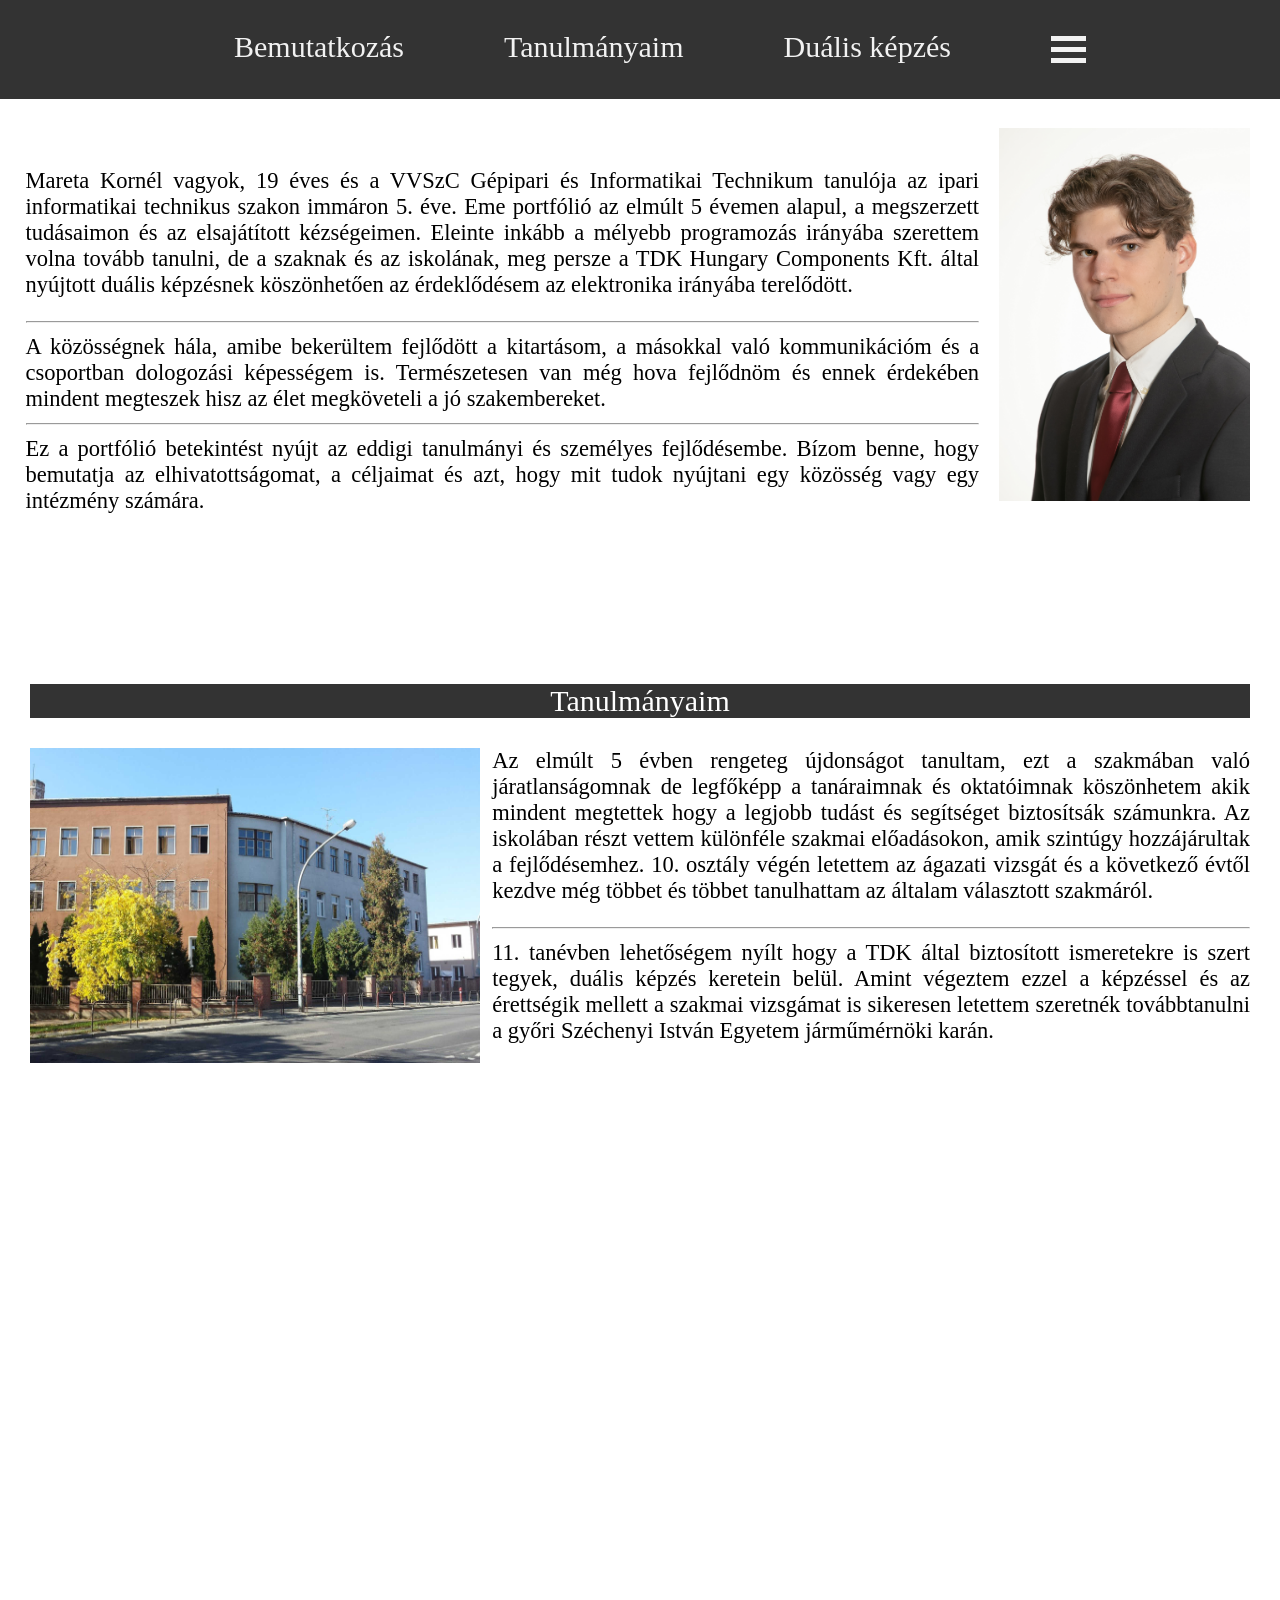
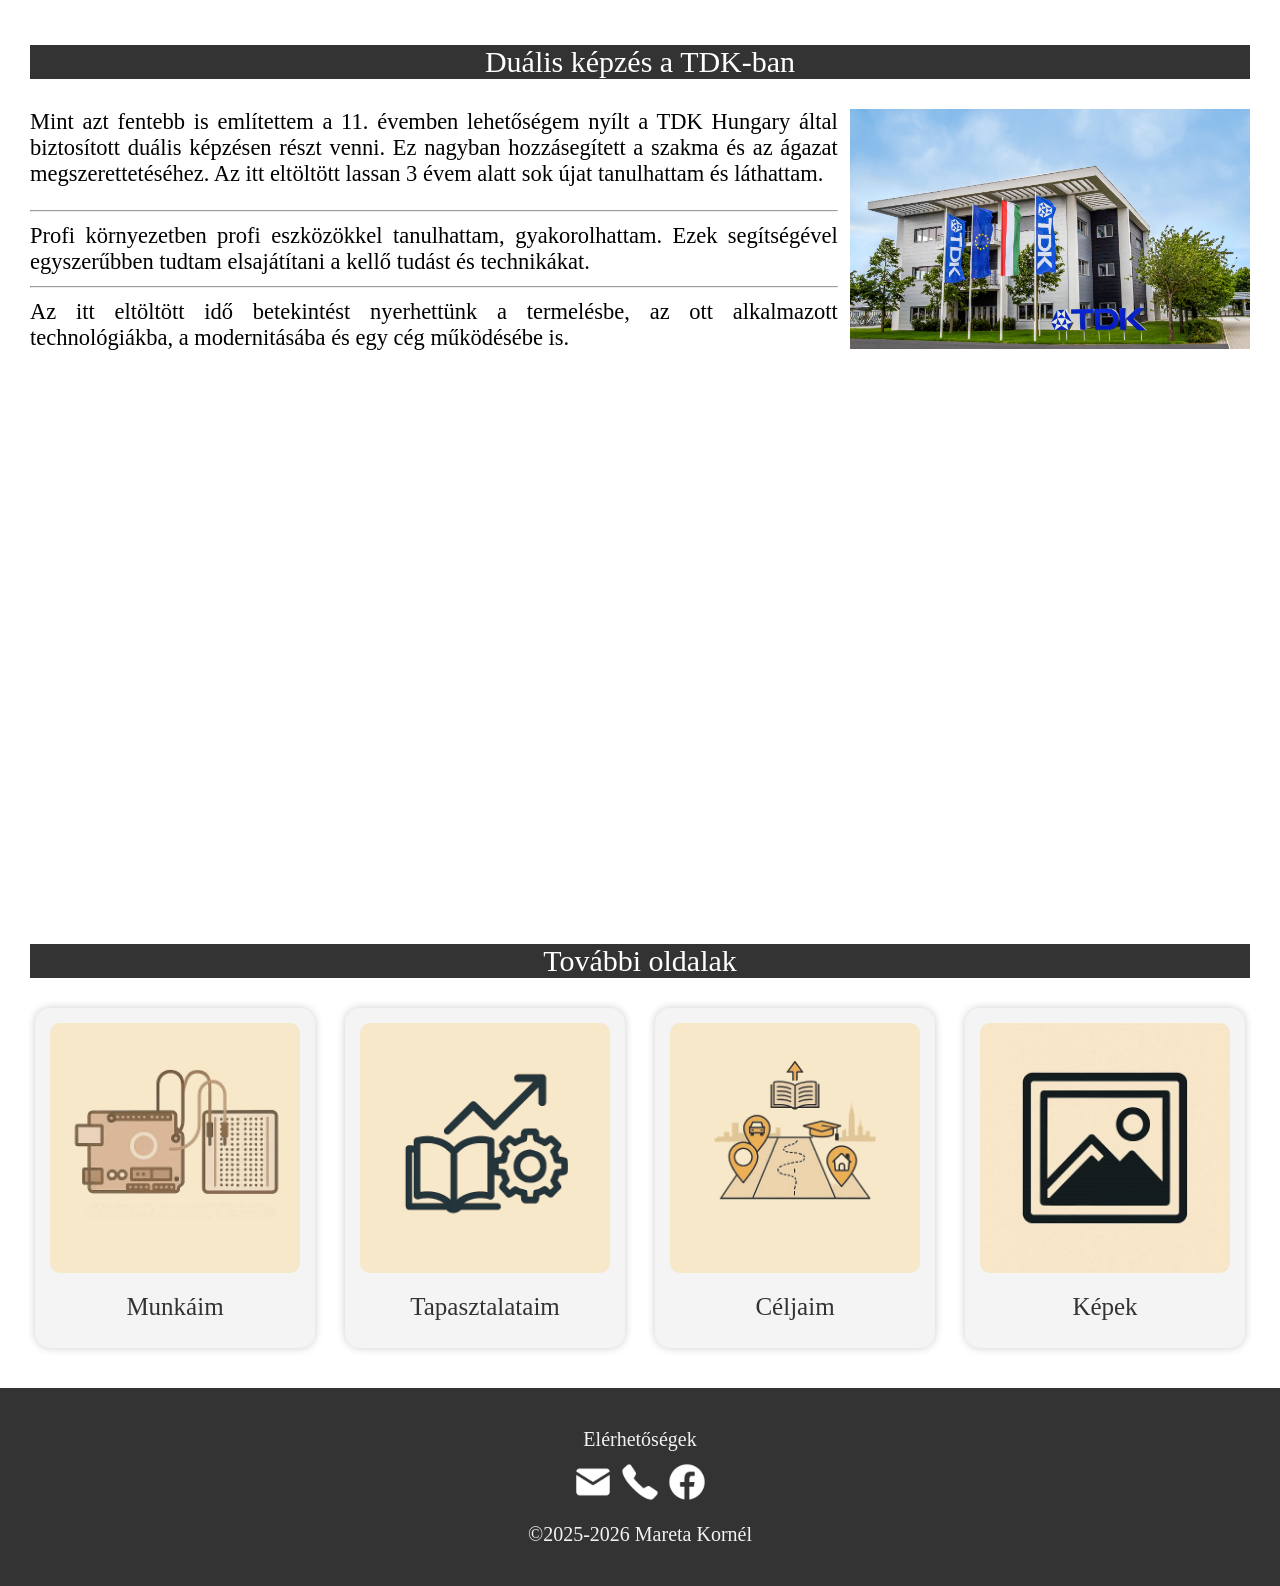
<file: index.html>
<html class="scroll">
	<head>
		<link rel='stylesheet' href='style.css' type="text/css">
		<meta charset="UTF-8">
		<meta name="viewport" content="width=device-width, initial-scale=1.0">
		<title>Portfolio</title>
	</head>
	<body>
		<div class="menu">
			<ul class="menul">
				<li class="menuil">
					<a href="#rolam">
						<span>Bemutatkozás</span>
					</a>
				</li>
			
				<li class="menuil">
					<a href="#tanulmanyaim">
						<span>Tanulmányaim</span>
					</a>
				</li>
			
				<li class="menuil">
					<a href="#dualiskepzes">
						<span>Duális képzés</span>
					</a>
				</li>
				
				<li class="menuil dropdown">
					<a href="#munkaim">
						<span>
							<div class="lines"></div>
							<div class="lines"></div>
							<div class="lines"></div>
						</span>
					</a>
					
					<ul class="dropdown-content">
						<li><a href="munkaim.html">Munkáim</a></li>
						<li><a href="tapasztalat.html">Tapasztalataim</a></li>
						<li><a href="jovo.html">Céljaim</a></li>
						<li><a href="kepek.html">Képek</a></li>
					</ul>
				</li>
			</ul>
		</div>
		
		<div id="rolam" class="en">
			<img src="en.jpg" class="pic" style="width:20%; height:auto">	
			<p style="margin-top:40px">
				Mareta Kornél vagyok, 19 éves és a VVSzC Gépipari és Informatikai Technikum tanulója az ipari informatikai technikus szakon immáron 5. éve. Eme portfólió az elmúlt 5 évemen alapul, a megszerzett tudásaimon és az elsajátított kézségeimen. Eleinte inkább a mélyebb programozás irányába szerettem volna tovább tanulni, de a szaknak és az iskolának, meg persze a TDK Hungary Components Kft. által nyújtott duális képzésnek köszönhetően az érdeklődésem az elektronika irányába terelődött.<hr>			
				
				A közösségnek hála, amibe bekerültem fejlődött a kitartásom, a másokkal való kommunikációm és a csoportban dologozási képességem is. Természetesen van még hova fejlődnöm és ennek érdekében mindent megteszek hisz az élet megköveteli a jó szakembereket.<hr>

				Ez a portfólió betekintést nyújt az eddigi tanulmányi és személyes fejlődésembe. Bízom benne, hogy bemutatja az elhivatottságomat, a céljaimat és azt, hogy mit tudok nyújtani egy közösség vagy egy intézmény számára.
			</p>
		</div>
		
		<div id="tanulmanyaim" class="p">
			<p class="elvalaszt"><br></p>
			<p class="divider menul tanhead">Tanulmányaim</p>
			<img src="gt.jpg" class="gt" style="width:450; height:315">
			<p>
				Az elmúlt 5 évben rengeteg újdonságot tanultam, ezt a szakmában való járatlanságomnak de legfőképp a tanáraimnak és oktatóimnak köszönhetem akik mindent megtettek hogy a legjobb tudást és segítséget biztosítsák számunkra. Az iskolában részt vettem különféle szakmai előadásokon, amik szintúgy hozzájárultak a fejlődésemhez. 10. osztály végén letettem az ágazati vizsgát és a következő évtől kezdve még többet és többet tanulhattam az általam választott szakmáról.<hr>
				
				11. tanévben lehetőségem nyílt hogy a TDK által biztosított ismeretekre is szert tegyek, duális képzés keretein belül. Amint végeztem ezzel a képzéssel és az érettségik mellett a szakmai vizsgámat is sikeresen letettem szeretnék továbbtanulni a győri Széchenyi István Egyetem járműmérnöki karán.
			</p>
			<iframe class="map"
				src="https://www.google.com/maps/embed?pb=!1m18!1m12!1m3!1d1354.5690329457445!2d16.608511122896378!3d47.233445186689934!2m3!1f0!2f0!3f0!3m2!1i1024!2i768!4f13.1!3m3!1m2!1s0x476eb9a59f6e2373%3A0xd27344ef7675aca4!2sVas%20V%C3%A1rmegyei%20Szakk%C3%A9pz%C3%A9si%20Centrum%20G%C3%A9pipari%20%C3%A9s%20Informatikai%20Technikum!5e0!3m2!1shu!2shu!4v1760005591131!5m2!1shu!2shu" 
				width="600"
				height="450"
				style="border:0;"
				allowfullscreen=""
				loading="lazy"
				referrerpolicy="no-referrer-when-downgrade">
			</iframe>
		</div>
		
		<div id="dualiskepzes" class="p">
			<p class="elvalaszt"><br></p>
			<p class="divider menul tanhead">Duális képzés a TDK-ban</p>
			<img src="tdk.jpg" class="tdk" style="width:400; height:240">
			<p>
				Mint azt fentebb is említettem a 11. évemben lehetőségem nyílt a TDK Hungary által biztosított duális képzésen részt venni. Ez nagyban hozzásegített a szakma és az ágazat megszerettetéséhez. Az itt eltöltött lassan 3 évem alatt sok újat tanulhattam és láthattam.<hr>
				
				Profi környezetben profi eszközökkel tanulhattam, gyakorolhattam. Ezek segítségével egyszerűbben tudtam elsajátítani a kellő tudást és technikákat.<hr>
				
				Az itt eltöltött idő betekintést nyerhettünk a termelésbe, az ott alkalmazott technológiákba, a modernitásába és egy cég működésébe is.
			</p>
			<iframe class="maptdk"
				src="https://www.google.com/maps/embed?pb=!1m18!1m12!1m3!1d2549.770922119219!2d16.65225096913101!3d47.226116601754946!2m3!1f0!2f0!3f0!3m2!1i1024!2i768!4f13.1!3m3!1m2!1s0x476eb9b271694ac5%3A0xa34f8f28728fff70!2sTDK%20Hungary%20Components%20Kft.!5e0!3m2!1shu!2shu!4v1760166361389!5m2!1shu!2shu"
				width="600"
				height="450"
				style="border:0;"
				allowfullscreen=""
				loading="lazy"
				referrerpolicy="no-referrer-when-downgrade">
			</iframe>
		</div>
		
		<div id="munkaim" class="p">
			<p class="elvalaszt"><br></p>
			<p class="divider menul tanhead">További oldalak</p>			
			<div class="munkaim">
				<a href="munkaim.html">
					<div class="polaroid">
						<img src="munkaim.png" class="polaroid-kep">
						<p class="polaroid-szoveg">Munkáim</p>
					</div>
				</a>

				<a href="tapasztalat.html">
					<div class="polaroid">
						<img src="tapasztalat.png" class="polaroid-kep">
						<p class="polaroid-szoveg">Tapasztalataim</p>
					</div>
				</a>

				<a href="jovo.html">
					<div class="polaroid">
						<img src="jovo.png" class="polaroid-kep">
						<p class="polaroid-szoveg">Céljaim</p>
					</div>
				</a>
				
				<a href="kepek.html">
					<div class="polaroid" >
						<img src="kepek.jpg" class="polaroid-kep" >
						<p class="polaroid-szoveg">Képek</p>
					</div>
				</a>
			</div>
		</div>
		
		<footer>
			<p style="font-size:20;">
				Elérhetőségek<br>
				
				<a href="mailto:mkornel2006@gmail.com"><img style="margin:1px; width:40px; height:auto; padding:10 0 15 0;" src="email.png">
				<a href="tel:+36205922753"><img style="margin:1px; width:40px; height:auto; padding:10 0 15 0;" src="telefon.png">
				<a href="https://www.facebook.com/kornel.mareta?locale=hu_HU"><img style="margin:1px; width:40px; height:auto; padding:10 0 15 0;" src="facebook.png"><br>
				
				<a href="eredetisegi.pdf" style="color:inherit; text-decoration:none;">©2025-2026 Mareta Kornél</a>
			
			</p>
		</footer>
	</body>
</html>
</file>
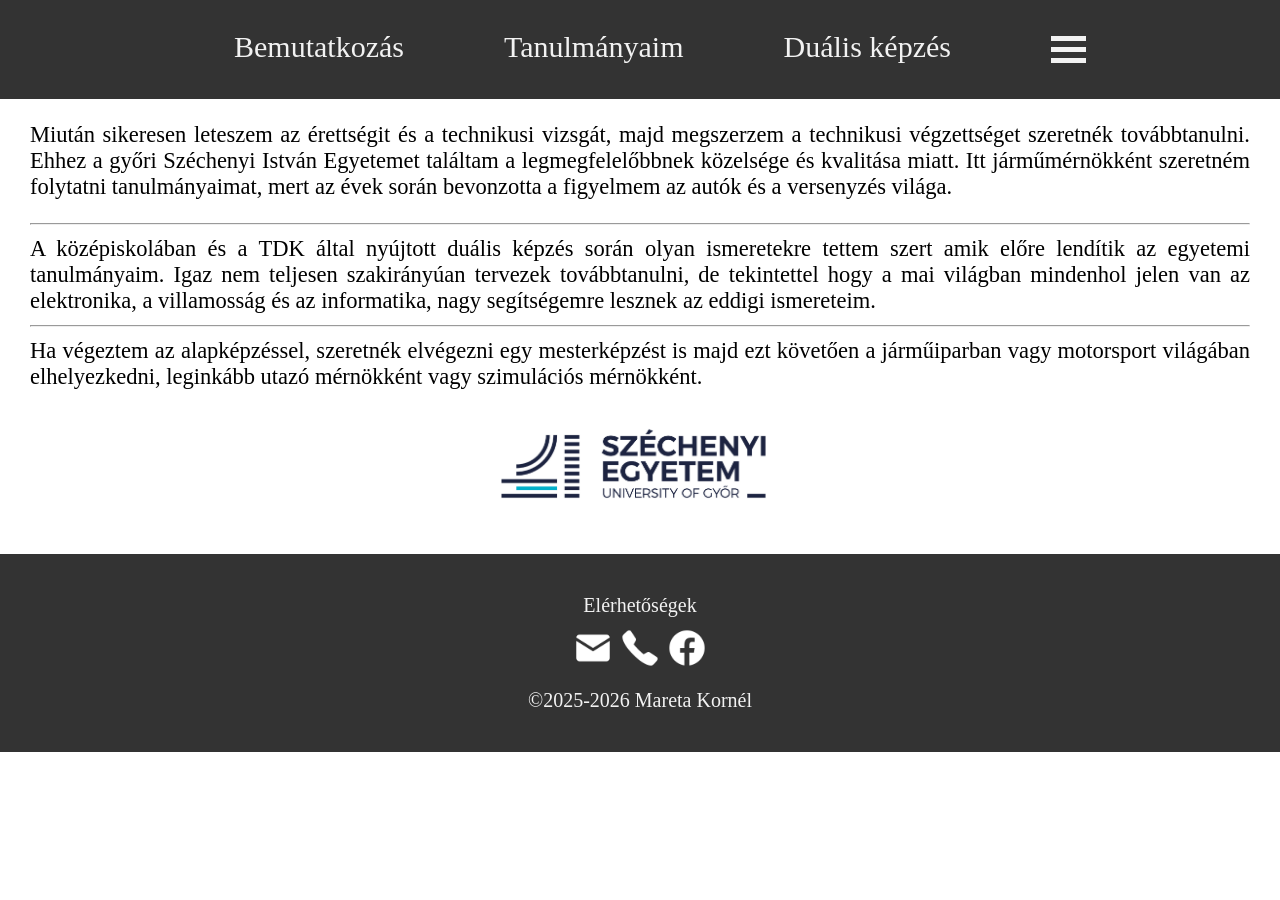
<file: jovo.html>
<html class="scroll">
	<head>
		<link rel='stylesheet' href='style.css' type="text/css">
		<meta charset="UTF-8">
		<meta name="viewport" content="width=device-width, initial-scale=1.0">
		<title>Portfolio</title>
	</head>
	<body>
		<div class="menu">
			<ul class="menul">
				<li class="menuil">
					<a href="index.html#rolam">
						<span>Bemutatkozás</span>
					</a>
				</li>
			
				<li class="menuil">
					<a href="index.html#tanulmanyaim">
						<span>Tanulmányaim</span>
					</a>
				</li>
			
				<li class="menuil">
					<a href="index.html#dualiskepzes">
						<span>Duális képzés</span>
					</a>
				</li>
				
				<li class="menuil dropdown">
					<a href="#munkaim">
						<span>
							<div class="lines"></div>
							<div class="lines"></div>
							<div class="lines"></div>
						</span>
					</a>
					
					<ul class="dropdown-content">
						<li><a href="munkaim.html">Munkáim</a></li>
						<li><a href="tapasztalat.html">Tapasztalataim</a></li>
						<li><a href="jovo.html">Céljaim</a></li>
						<li><a href="kepek.html">Képek</a></li>
					</ul>
				</li>
			</ul>
		</div>
		
		<div class="p">
			<p style="margin-top:10%;">
				Miután sikeresen leteszem az érettségit és a technikusi vizsgát, majd megszerzem a technikusi végzettséget szeretnék továbbtanulni. Ehhez a győri Széchenyi István Egyetemet találtam a legmegfelelőbbnek közelsége és kvalitása miatt. Itt járműmérnökként szeretném folytatni tanulmányaimat, mert az évek során bevonzotta a figyelmem az autók és a versenyzés világa.<hr>
				
				A középiskolában és a TDK által nyújtott duális képzés során olyan ismeretekre tettem szert amik előre lendítik az egyetemi tanulmányaim. Igaz nem teljesen szakirányúan tervezek továbbtanulni, de tekintettel hogy a mai világban mindenhol jelen van az elektronika, a villamosság és az informatika, nagy segítségemre lesznek az eddigi ismereteim.<hr>
				
				Ha végeztem az alapképzéssel, szeretnék elvégezni egy mesterképzést is majd ezt követően a járműiparban vagy motorsport világában elhelyezkedni, leginkább utazó mérnökként vagy szimulációs mérnökként.
			</p>
			<a href="https://uni.sze.hu/">
				<img src="sze.jpg" style="width:25%; height:auto; display:block; margin-left:37%;">
			<a>
		</div>	
		
		<footer>
			<p style="font-size:20;">
				Elérhetőségek<br>
				
				<a href="mailto:mkornel2006@gmail.com"><img style="margin:1px; width:40px; height:auto; padding:10 0 15 0;" src="email.png">
				<a href="tel:+36205922753"><img style="margin:1px; width:40px; height:auto; padding:10 0 15 0;" src="telefon.png">
				<a href="https://www.facebook.com/kornel.mareta?locale=hu_HU"><img style="margin:1px; width:40px; height:auto; padding:10 0 15 0;" src="facebook.png"><br>
				
				<a href="eredetisegi.pdf" style="color:inherit; text-decoration:none;">©2025-2026 Mareta Kornél</a>
			
			</p>
		</footer>
	</body>
</html>
</file>
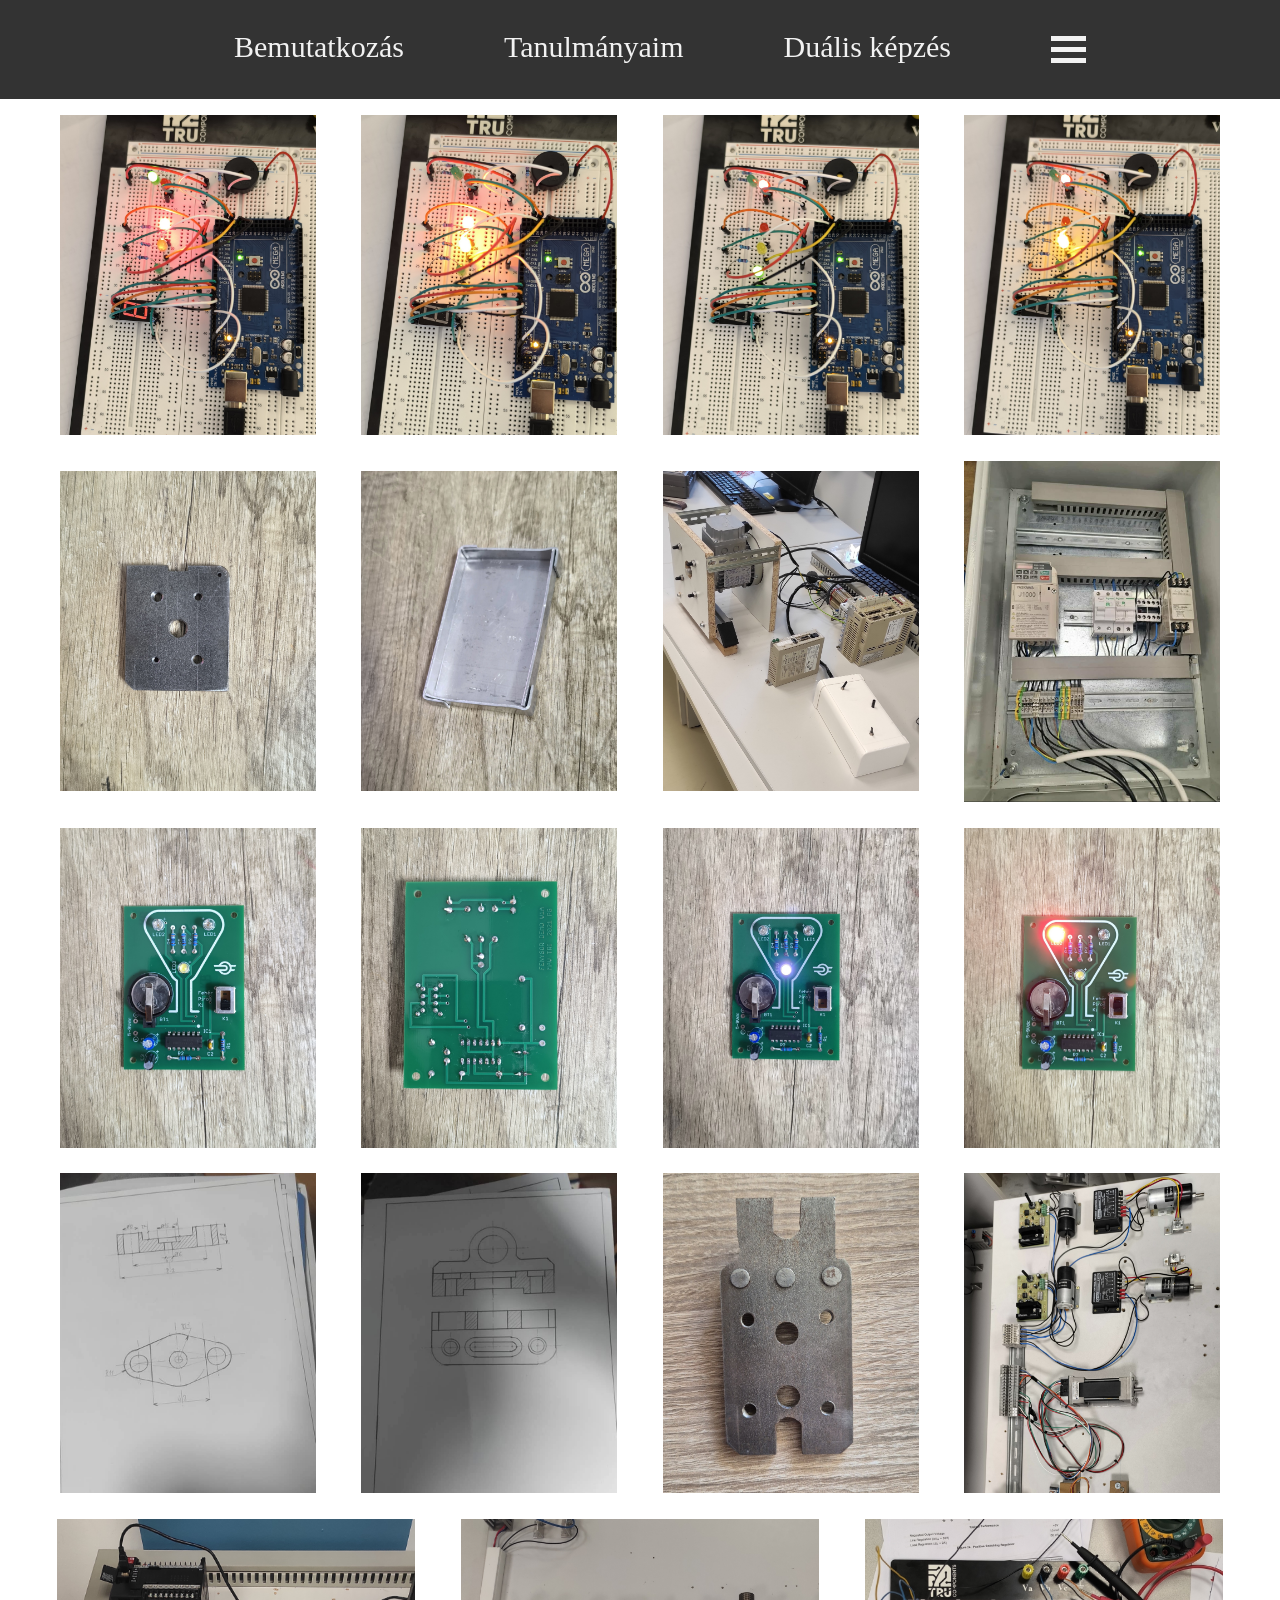
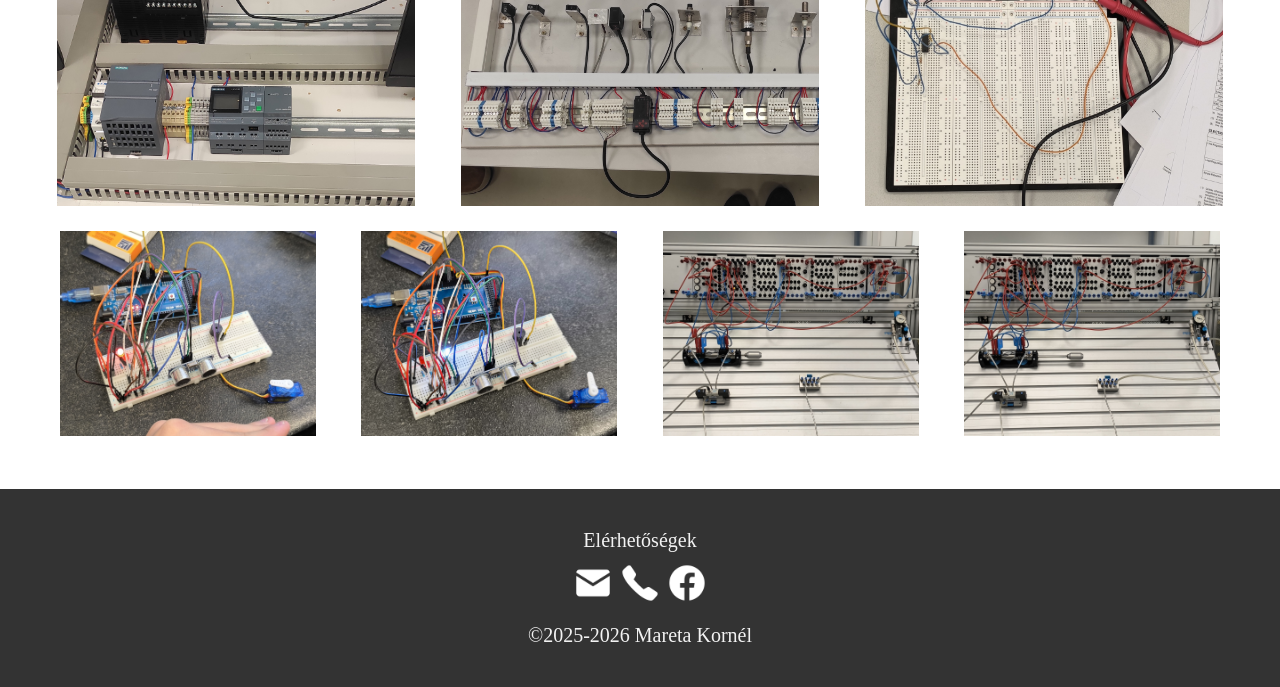
<file: kepek.html>
<html class="scroll">
	<head>
		<link rel='stylesheet' href='style.css' type="text/css">
		<meta charset="UTF-8">
		<meta name="viewport" content="width=device-width, initial-scale=1.0">
		<title>Portfolio</title>
	</head>
	<body>
		<div class="menu">
			<ul class="menul">
				<li class="menuil">
					<a href="index.html#rolam">
						<span>Bemutatkozás</span>
					</a>
				</li>
			
				<li class="menuil">
					<a href="index.html#tanulmanyaim">
						<span>Tanulmányaim</span>
					</a>
				</li>
			
				<li class="menuil">
					<a href="index.html#dualiskepzes">
						<span>Duális képzés</span>
					</a>
				</li>
				
				<li class="menuil dropdown">
					<a href="#munkaim">
						<span>
							<div class="lines"></div>
							<div class="lines"></div>
							<div class="lines"></div>
						</span>
					</a>
					
					<ul class="dropdown-content">
						<li><a href="munkaim.html">Munkáim</a></li>
						<li><a href="tapasztalat.html">Tapasztalataim</a></li>
						<li><a href="jovo.html">Céljaim</a></li>
						<li><a href="kepek.html">Képek</a></li>
					</ul>
				</li>
			</ul>
		</div>
		<div style="display:flex; align-items:center; justify-content:center; gap:20px; margin-top:8%;">
		<img src="arduino_p.jpg" class="kepek" title="Jelzőlámpa szimuláció - autósoknak piros, gyalogosoknak zöld állapot">
		<img src="arduino_ps.jpg" class="kepek" title="Jelzőlámpa szimuláció - autósoknak piros-sárga, gyalogosoknak villogó zöld állapot">
		<img src="arduino_z.jpg" class="kepek" title="Jelzőlámpa szimuláció - autósoknak zöld, gyalogosoknak piros állapot">
		<img src="arduino_s.jpg" class="kepek" title="Jelzőlámpa szimuláció - autósoknak sárga, gyalogosoknak piros állapot">
		</div>
		<div style="display:flex; align-items:center; justify-content:center; gap:20px;">
		<img src="reszeles.jpg" class="kepek" title="9-10. osztályban készített fém munkadarab">
		<img src="hajlitas.jpg" class="kepek" title="Nyári gyakorlat során hajlított alumínium lemez tál">
		<img src="motor1.jpg" class="kepek" title="Nyári gyakorlat során összeszerelt munkatábla">
		<img src="frekivalto.jpg" class="kepek" title="Bemutató és gyakorló céllal készített szerelődoboz">
		</div>
		<div style="display:flex; align-items:center; justify-content:center; gap:20px;">
		<img src="forrasztas.jpg" class="kepek" title="Vasúti fénysorompó szimuláció - kikapcsolt állapot">
		<img src="forrasztas_back.jpg" class="kepek" title="Vasúti fénysorompó szimuláció - hátoldal">
		<img src="forrasztas_f.jpg" class="kepek" title="Vasúti fénysorompó szimuláció - fehér jelzés">
		<img src="forrasztas_p.jpg" class="kepek" title="Vasúti fénysorompó szimuláció - piros jelzés">
		</div>
		<div style="display:flex; align-items:center; justify-content:center; gap:20px;">
		<img src="mrajz1.jpg" class="kepek" title="Műszaki rajz, 10. évfoylyamból">
		<img src="mrajz2.jpg" class="kepek" title="Műszaki rajz, 10. évfoylyamból">
		<img src="munkadarab.jpg" class="kepek" title="10. osztály éves fémipari projektje">
		<img src="motorvez.jpg" class="kepek" title="Különböző szervó motorok vezérlésének bekötése">
		</div>
		<div style="display:flex; align-items:center; justify-content:center; gap:20px;">
		<img src="plc1.jpg" class="vizsz-kepek" title="PLC felszerelése és beközése szerelőtáblán">
		<img src="erzekelo1.jpg" class="vizsz-kepek" title="Különböző érzékelők felszerelése és bekötése szerelőtáblán">
		<img src="kenyertabla1.jpg" class="vizsz-kepek" title="IC bekötése és tesztelése breadboard-on">
		</div>
		<div style="display:flex; align-items:center; justify-content:center; gap:20px;">
		<img src="vas_pir.jpg" class="kepek" title="Vasúti fénysorompó szimulálás arduino-val - kapcsolható hangjelzés, váltakozó piros-fehér fények és mozgó szervó(sorompó)">
		<img src="vas_feh.jpg" class="kepek" title="Vasúti fénysorompó szimulálás arduino-val - kapcsolható hangjelzés, váltakozó piros-fehér fények és mozgó szervó(sorompó)">
		<img src="pneu1.jpg" class="kepek" title="Elektropneumatikai kapcsolás - adott alkalommal megy ki a munkahenger, amit számláló számol majd leáll">
		<img src="pneu2.jpg" class="kepek" title="Elektropneumatikai kapcsolás - adott alkalommal megy ki a munkahenger, amit számláló számol majd leáll">
		</div>
		
		<footer>
			<p style="font-size:20;">
				Elérhetőségek<br>
				
				<a href="mailto:mkornel2006@gmail.com"><img style="margin:1px; width:40px; height:auto; padding:10 0 15 0;" src="email.png">
				<a href="tel:+36205922753"><img style="margin:1px; width:40px; height:auto; padding:10 0 15 0;" src="telefon.png">
				<a href="https://www.facebook.com/kornel.mareta?locale=hu_HU"><img style="margin:1px; width:40px; height:auto; padding:10 0 15 0;" src="facebook.png"><br>
				
				<a href="eredetisegi.pdf" style="color:inherit; text-decoration:none;">©2025-2026 Mareta Kornél</a>
			
			</p>
		</footer>
	</body>
</html>
</file>
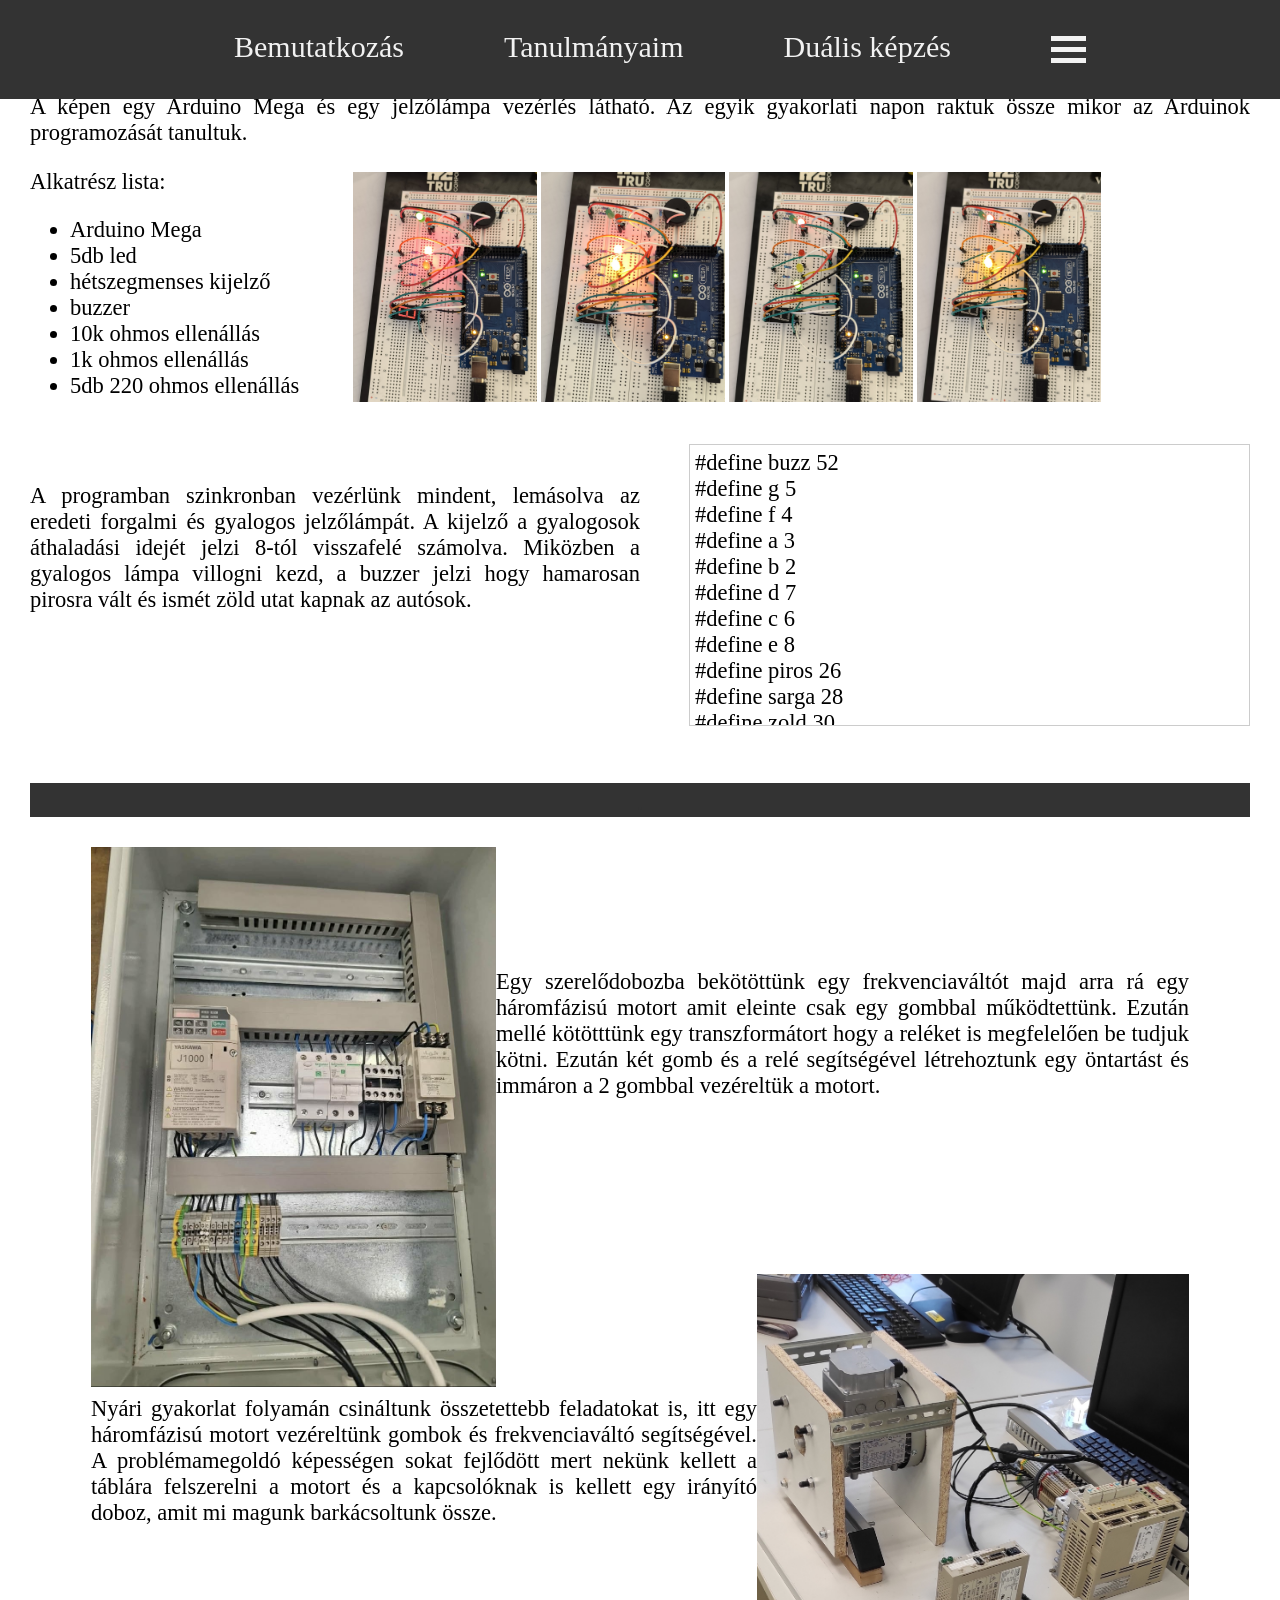
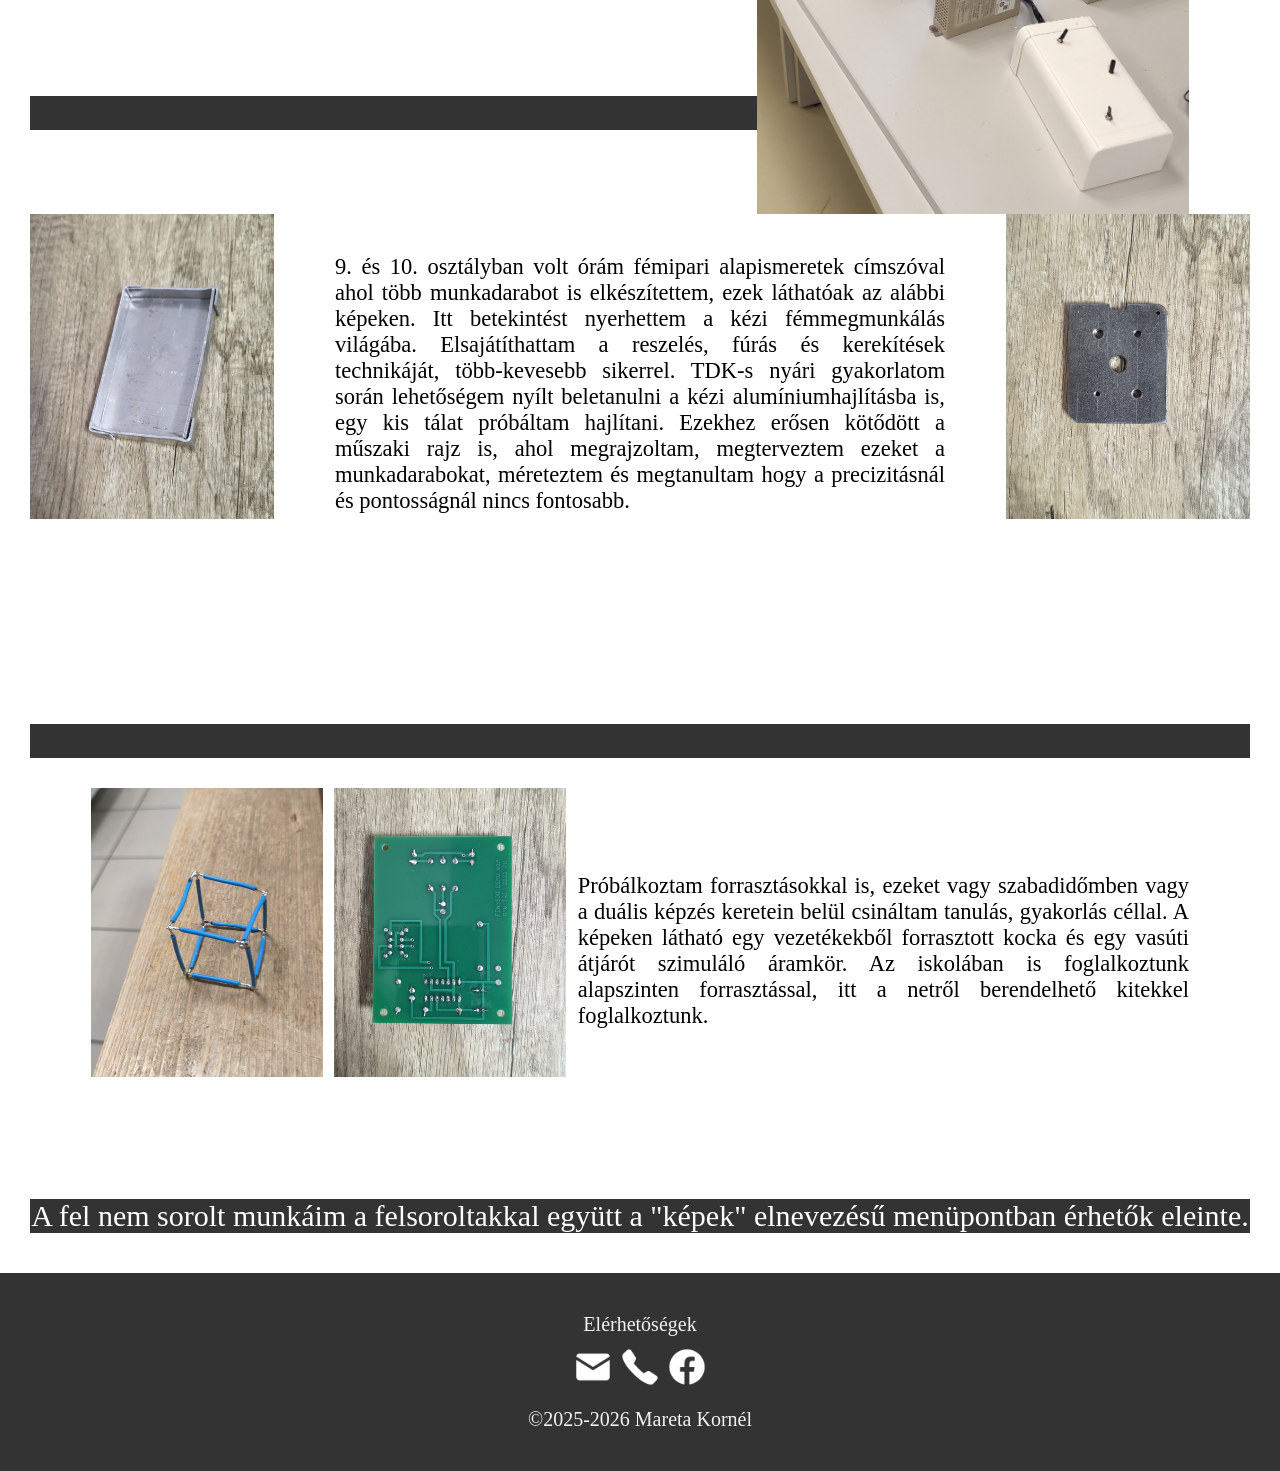
<file: munkaim.html>
<html class="scroll">
	<head>
		<link rel='stylesheet' href='style.css' type="text/css">
		<meta charset="UTF-8">
		<meta name="viewport" content="width=device-width, initial-scale=1.0">
		<title>Portfolio</title>
	</head>
	<body>
		<div class="menu">
			<ul class="menul">
				<li class="menuil">
					<a href="index.html#rolam">
						<span>Bemutatkozás</span>
					</a>
				</li>
			
				<li class="menuil">
					<a href="index.html#tanulmanyaim">
						<span>Tanulmányaim</span>
					</a>
				</li>
			
				<li class="menuil">
					<a href="index.html#dualiskepzes">
						<span>Duális képzés</span>
					</a>
				</li>
				
				<li class="menuil dropdown">
					<a href="#munkaim">
						<span>
							<div class="lines"></div>
							<div class="lines"></div>
							<div class="lines"></div>
						</span>
					</a>
					
					<ul class="dropdown-content">
						<li><a href="munkaim.html">Munkáim</a></li>
						<li><a href="tapasztalat.html">Tapasztalataim</a></li>
						<li><a href="jovo.html">Céljaim</a></li>
						<li><a href="kepek.html">Képek</a></li>
					</ul>
				</li>
			</ul>
		</div>
		<div class="p">
			<p class="divider menul tanhead">Ezen az oldalon az elmúlt évek alatt készült munkáim és projektjeim kerülnek bemutatásra.</p>
			
			<p>A képen egy Arduino Mega és egy jelzőlámpa vezérlés látható. Az egyik gyakorlati napon raktuk össze mikor az Arduinok programozását tanultuk.</p>
			
			<table style="float:right; margin-right:12%;">
				<tr>
					<th><img src="arduino_p.jpg" class="arduino"></th>
					<th><img src="arduino_ps.jpg" class="arduino"></th>
					<th><img src="arduino_z.jpg" class="arduino"></th>
					<th><img src="arduino_s.jpg" class="arduino"></th>
				</tr>
			</table>
			
			<p>Alkatrész lista:</p>
			
			<ul>
				<li>Arduino Mega</li>
				<li>5db led</li>
				<li>hétszegmenses kijelző</li>
				<li>buzzer</li>
				<li>10k ohmos ellenállás</li>
				<li>1k ohmos ellenállás</li>
				<li>5db 220 ohmos ellenállás</li>
			</ul>
			<div>
				<p style="height:30%; width:45%; border:1px solid #ccc; overflow:auto; padding:5px; float:right;">
			
#define buzz 52<br>
#define g 5<br>
#define f 4<br>
#define a 3<br>
#define b 2<br>
#define d 7<br>
#define c 6<br>
#define e 8<br>
#define piros 26<br>
#define sarga 28<br>
#define zold 30<br>
#define gyp 25<br>
#define gyz 27<br><br>
void setup() {<br><br>
pinMode(piros,OUTPUT);<br>
pinMode(sarga,OUTPUT);<br>
pinMode(zold,OUTPUT);<br>
pinMode(gyp,OUTPUT);<br>
pinMode(gyz,OUTPUT);<br>
pinMode(buzz, OUTPUT);<br>
<br>
}<br><br>
void loop() {<br><br>
//Zöld a lámpa<br>
digitalWrite(zold,HIGH);<br>
digitalWrite(gyp,HIGH);<br>
<br>
delay(8000);<br>
//Sárga a lámpa<br>
digitalWrite(zold,LOW);<br>
digitalWrite(sarga,HIGH);<br>
<br>
delay(2000);<br>
//Piros a lámpa, zöld a gyalogos lámpa, 8 a számláló<br>
digitalWrite(sarga,LOW);<br>
digitalWrite(piros,HIGH);<br>
digitalWrite(gyp,LOW);<br>
digitalWrite(gyz,HIGH);<br>
digitalWrite(a,HIGH);<br>
digitalWrite(b,HIGH);<br>
digitalWrite(c,HIGH);<br>
digitalWrite(d,HIGH);<br>
digitalWrite(e,HIGH);<br>
digitalWrite(f,HIGH);<br>
digitalWrite(g,HIGH);<br>
<br>
delay(1000);<br>
//7 a számláló<br>
digitalWrite(d,LOW);<br>
digitalWrite(e,LOW);<br>
digitalWrite(f,LOW);<br>
digitalWrite(g,LOW);<br>
digitalWrite(a,HIGH);<br>
digitalWrite(b,HIGH);<br>
digitalWrite(c,HIGH);<br>
<br>
delay(1000);<br>
//6 a számláló<br>
digitalWrite(b,LOW);<br>
digitalWrite(a,HIGH);<br>
digitalWrite(f,HIGH);<br>
digitalWrite(g,HIGH);<br>
digitalWrite(e,HIGH);<br>
digitalWrite(d,HIGH);<br>
digitalWrite(c,HIGH);<br>
<br>
delay(1000);<br>
//5 a számláló<br>
digitalWrite(e,LOW);<br>
digitalWrite(a,HIGH);<br>
digitalWrite(f,HIGH);<br>
digitalWrite(g,HIGH);<br>
digitalWrite(c,HIGH);<br>
digitalWrite(d,HIGH);<br>
<br>
delay(1000);<br>
//4 a számláló<br>
digitalWrite(a,LOW);<br>
digitalWrite(d,LOW);<br>
digitalWrite(b,HIGH);<br>
digitalWrite(f,HIGH);<br>
digitalWrite(g,HIGH);<br>
digitalWrite(c,HIGH);<br>
<br>
delay(1000);<br>
//3 a számláló<br>
digitalWrite(f,LOW);<br>
digitalWrite(a,HIGH);<br>
digitalWrite(b,HIGH);<br>
digitalWrite(g,HIGH);<br>
digitalWrite(c,HIGH);<br>
digitalWrite(d,HIGH);<br>
<br>
delay(1000);<br>
//2 a számláló és villog a gyalogos lámpa zölden és sípol<br>
digitalWrite(c,LOW);<br>
digitalWrite(b,HIGH);<br>
digitalWrite(g,HIGH);<br>
digitalWrite(e,HIGH);<br>
digitalWrite(d,HIGH);<br>
digitalWrite(gyz,HIGH);<br>
tone(buzz,1000);<br>
<br>
delay(500);<br>
//síp off<br>
noTone(buzz);<br>
digitalWrite(gyz,LOW);<br>
<br>
delay(500);<br>
//1 a számláló és villog a gyalogos lámpa zölden és sípol<br>
digitalWrite(gyz,HIGH);<br>
tone(buzz,1000);<br>
digitalWrite(g,LOW);<br>
digitalWrite(e,LOW);<br>
digitalWrite(d,LOW);<br>
digitalWrite(a,LOW);<br>
digitalWrite(b,HIGH);<br>
digitalWrite(c,HIGH);<br>
<br>
delay(500);<br>
//síp off<br>
noTone(buzz);<br>
digitalWrite(gyz,LOW);<br>
<br>
delay(500);<br>
//piros és sárga a lámpa<br>
digitalWrite(b,LOW);<br>
digitalWrite(c,LOW);<br>
digitalWrite(gyz,LOW);<br>
digitalWrite(sarga,HIGH);<br>
<br>
delay(1000);<br>
//zöld a lámpa és piros a gyalogos lámpa<br>
digitalWrite(piros,LOW);<br>
digitalWrite(sarga,LOW);<br>
digitalWrite(gyp,LOW);<br>
  
}<br>

				
				</p>
				<p style="margin-right:50%;padding-top:5%;">A programban szinkronban vezérlünk mindent, lemásolva az eredeti forgalmi és gyalogos jelzőlámpát. A kijelző a gyalogosok áthaladási idejét jelzi 8-tól visszafelé számolva. Miközben a gyalogos lámpa villogni kezd, a buzzer jelzi hogy hamarosan pirosra vált és ismét zöld utat kapnak az autósok.</p>
			
				
			</div>
			
		</div>
		
		<div class="p">
			<p class="elvalaszt"></p>
			<p class="divider szoveg menul tanhead">.</p>
			
			<div>
				<img src="frekivalto.jpg" class="freki">
				<p style="text-align:justify; padding-top:10%; padding-left:32%; padding-right:5%;">Egy szerelődobozba bekötöttünk egy frekvenciaváltót majd arra rá egy háromfázisú motort amit eleinte csak egy gombbal működtettünk. Ezután mellé kötötttünk egy transzformátort hogy a reléket is megfelelően be tudjuk kötni. Ezután két gomb és a relé segítségével létrehoztunk egy öntartást és immáron a 2 gombbal vezéreltük a motort.</p>
			</div><br><br><br><br><br>
			<div>
				<img src="motor1.jpg" class="motor">
				<p style="text-align:justify; padding-top:10%; padding-left:5%; padding-right:32%;">Nyári gyakorlat folyamán csináltunk összetettebb feladatokat is, itt egy háromfázisú motort vezéreltünk gombok és frekvenciaváltó segítségével. A problémamegoldó képességen sokat fejlődött mert nekünk kellett a táblára felszerelni a motort és a kapcsolóknak is kellett egy irányító doboz, amit mi magunk barkácsoltunk össze.</p>
			</div>
		</div>
		
<div class="p">
    <p class="elvalaszt"></p>
    <p class="divider szoveg menul tanhead">.</p>
    
    <div class="hajlitas-szekcio">
        <img src="hajlitas.jpg" class="reszel balra">
        <img src="reszeles.jpg" class="reszel jobbra">
        
        <p class="hajl_text">
            9. és 10. osztályban volt órám fémipari alapismeretek címszóval ahol több munkadarabot is elkészítettem, ezek láthatóak az alábbi képeken. Itt betekintést nyerhettem a kézi fémmegmunkálás világába. Elsajátíthattam a reszelés, fúrás és kerekítések technikáját, több-kevesebb sikerrel. TDK-s nyári gyakorlatom során lehetőségem nyílt beletanulni a kézi alumíniumhajlításba is, egy kis tálat próbáltam hajlítani. Ezekhez erősen kötődött a műszaki rajz is, ahol megrajzoltam, megterveztem ezeket a munkadarabokat, méreteztem és megtanultam hogy a precizitásnál és pontosságnál nincs fontosabb.
        </p>
    </div>
</div>
					
		<div class="p">
			<p class="elvalaszt"></p>
			<p class="divider szoveg menul tanhead">.</p>
			
			<p style="margin-left:5%;">
				<img src="kocka.jpg" class="forraszt">
				<img src="forrasztas_back.jpg" class="forraszt">
			</p>
			<p class="forr_text">Próbálkoztam forrasztásokkal is, ezeket vagy szabadidőmben vagy a duális képzés keretein belül csináltam tanulás, gyakorlás céllal. A képeken látható egy vezetékekből forrasztott kocka és egy vasúti átjárót szimuláló áramkör. Az iskolában is foglalkoztunk alapszinten forrasztással, itt a netről berendelhető kitekkel foglalkoztunk.</p>
		</div>
		
		<div class="p">
			<p class="elvalaszt"></p>
			<p class="divider menul tanhead">A fel nem sorolt munkáim a felsoroltakkal együtt a "képek" elnevezésű menüpontban érhetők eleinte.</p>
		</div>
		
		<footer>
			<p style="font-size:20;">
				Elérhetőségek<br>
				
				<a href="mailto:mkornel2006@gmail.com"><img style="margin:1px; width:40px; height:auto; padding:10 0 15 0;" src="email.png">
				<a href="tel:+36205922753"><img style="margin:1px; width:40px; height:auto; padding:10 0 15 0;" src="telefon.png">
				<a href="https://www.facebook.com/kornel.mareta?locale=hu_HU"><img style="margin:1px; width:40px; height:auto; padding:10 0 15 0;" src="facebook.png"><br>
				
				<a href="eredetisegi.pdf" style="color:inherit; text-decoration:none;">©2025-2026 Mareta Kornél</a>
			
			</p>
		</footer>
	</body>
</html>
</file>
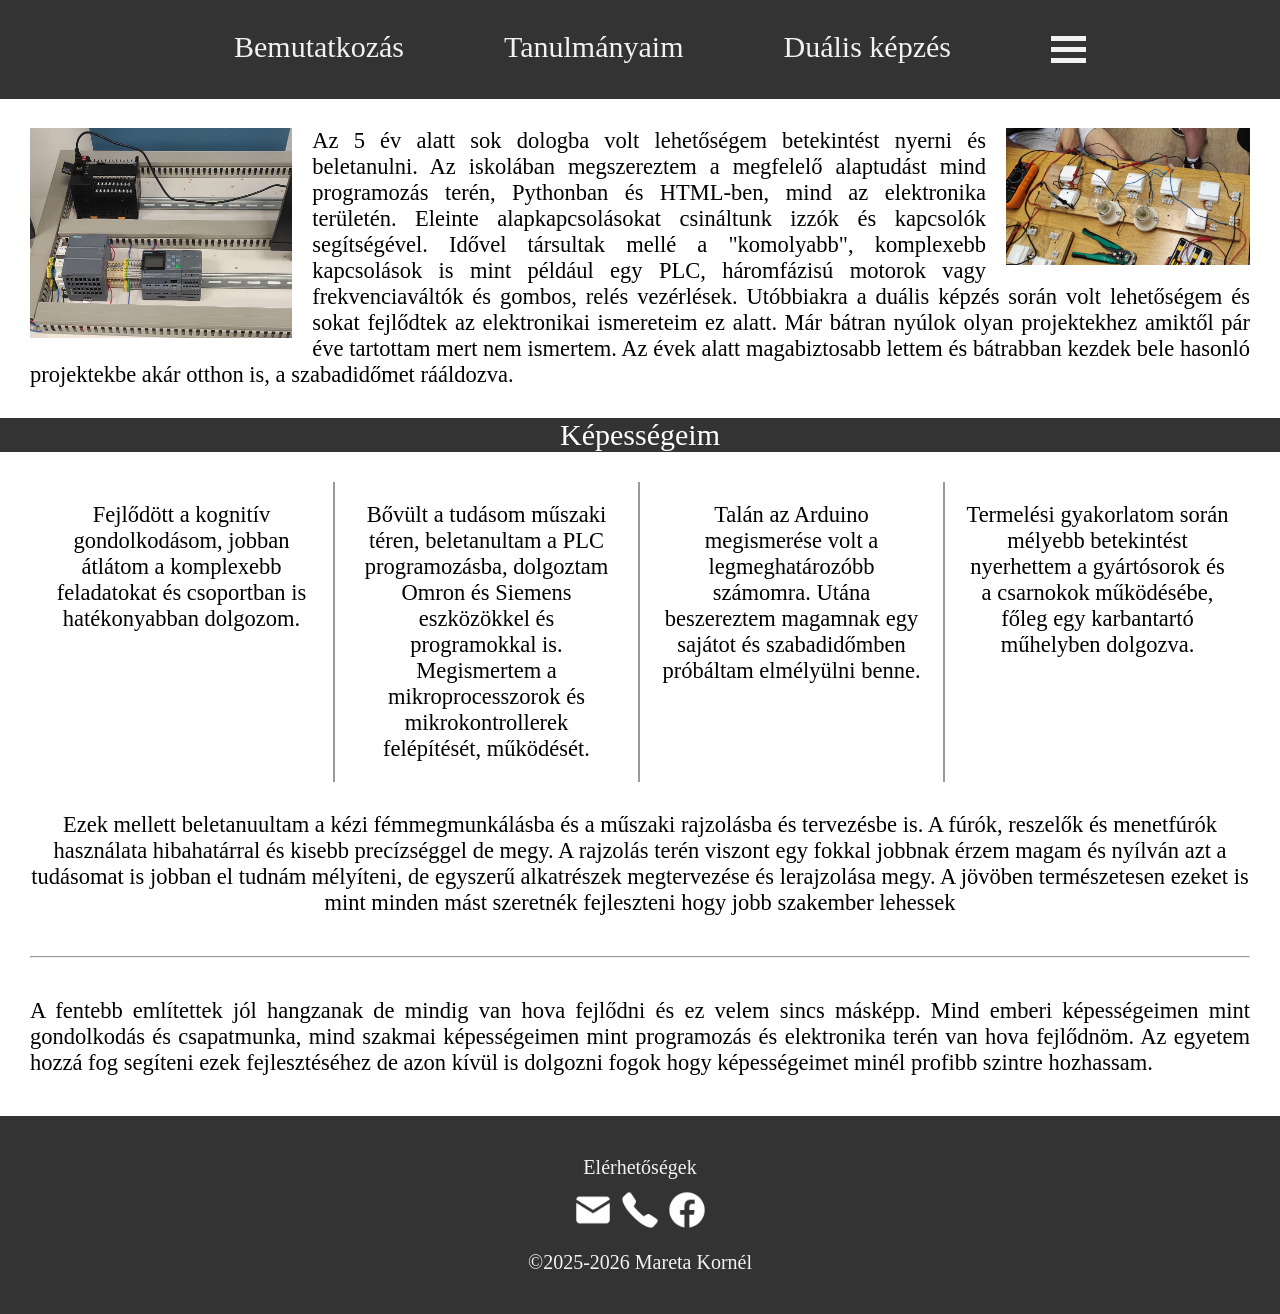
<file: tapasztalat.html>
<html class="scroll">
	<head>
		<link rel='stylesheet' href='style.css' type="text/css">
		<meta charset="UTF-8">
		<meta name="viewport" content="width=device-width, initial-scale=0.5">
		<title>Portfolio</title>
	</head>
	<body>
		<div class="menu">
			<ul class="menul">
				<li class="menuil">
					<a href="index.html#rolam">
						<span>Bemutatkozás</span>
					</a>
				</li>
			
				<li class="menuil">
					<a href="index.html#tanulmanyaim">
						<span>Tanulmányaim</span>
					</a>
				</li>
			
				<li class="menuil">
					<a href="index.html#dualiskepzes">
						<span>Duális képzés</span>
					</a>
				</li>
				
				<li class="menuil dropdown">
					<a href="#munkaim">
						<span>
							<div class="lines"></div>
							<div class="lines"></div>
							<div class="lines"></div>
						</span>
					</a>
					
					<ul class="dropdown-content">
						<li><a href="munkaim.html">Munkáim</a></li>
						<li><a href="tapasztalat.html">Tapasztalataim</a></li>
						<li><a href="jovo.html">Céljaim</a></li>
						<li><a href="kepek.html">Képek</a></li>
					</ul>
				</li>
			</ul>
		</div>
		
		<div class="p" style="margin-top:10%;">
			<img src="plc1.jpg" style="width:21.5%; height:auto; display:block; float:left; padding-right:20px;">
			<img src="lampa.jpg" style="width:20%; height:auto; display:block; float:right; padding-left:20px;">
			<p>
				Az 5 év alatt sok dologba volt lehetőségem betekintést nyerni és beletanulni. Az iskolában megszereztem a megfelelő alaptudást mind programozás terén, Pythonban és HTML-ben, mind az elektronika területén. 
				Eleinte alapkapcsolásokat csináltunk izzók és kapcsolók segítségével. Idővel társultak mellé a "komolyabb", komplexebb kapcsolások is mint például egy PLC, háromfázisú motorok vagy frekvenciaváltók és gombos, relés vezérlések. Utóbbiakra a duális képzés során volt lehetőségem és sokat fejlődtek az elektronikai ismereteim ez alatt. Már bátran nyúlok olyan projektekhez amiktől pár éve tartottam mert nem ismertem. Az évek alatt magabiztosabb lettem és bátrabban kezdek bele hasonló projektekbe akár otthon is, a szabadidőmet rááldozva.
			</p>
			
		</div>
		
		<p class="divider menul tanhead" style="margin-top:30px;">Képességeim</p>
		<div class="kepessegek p">
			<div class="oszlop">
				Fejlődött a kognitív gondolkodásom, jobban átlátom a komplexebb feladatokat és csoportban is hatékonyabban dolgozom.
			</div>

			<div class="oszlop">
				Bővült a tudásom műszaki téren, beletanultam a PLC programozásba, dolgoztam Omron és Siemens eszközökkel és programokkal is. Megismertem a mikroprocesszorok és mikrokontrollerek felépítését, működését.
			</div>

			<div class="oszlop">
				Talán az Arduino megismerése volt a legmeghatározóbb számomra. Utána beszereztem magamnak egy sajátot és szabadidőmben próbáltam elmélyülni benne.
			</div>

			<div class="oszlop">
				Termelési gyakorlatom során mélyebb betekintést nyerhettem a gyártósorok és a csarnokok működésébe, főleg egy karbantartó műhelyben dolgozva.
			</div>
		</div>
		
		<div class="p" style="text-align:center;">
			Ezek mellett beletanuultam a kézi fémmegmunkálásba és a műszaki rajzolásba és tervezésbe is. A fúrók, reszelők és menetfúrók használata hibahatárral és kisebb precízséggel de megy. A rajzolás terén viszont egy fokkal jobbnak érzem magam és nyílván azt a tudásomat is jobban el tudnám mélyíteni, de egyszerű alkatrészek megtervezése és lerajzolása megy. A jövöben természetesen ezeket is mint minden mást szeretnék fejleszteni hogy jobb szakember lehessek<hr style="margin-top:40px;">
		</div>
		
		<p class="p" style="margin-top:40px;">
			A fentebb említettek jól hangzanak de mindig van hova fejlődni és ez velem sincs másképp. Mind emberi képességeimen mint gondolkodás és csapatmunka, mind szakmai képességeimen mint programozás és elektronika terén van hova fejlődnöm. Az egyetem hozzá fog segíteni ezek fejlesztéséhez de azon kívül is dolgozni fogok hogy képességeimet minél profibb szintre hozhassam.
		</p>
				
		<footer>
			<p style="font-size:20;">
				Elérhetőségek<br>
				
				<a href="mailto:mkornel2006@gmail.com"><img style="margin:1px; width:40px; height:auto; padding:10 0 15 0;" src="email.png">
				<a href="tel:+36205922753"><img style="margin:1px; width:40px; height:auto; padding:10 0 15 0;" src="telefon.png">
				<a href="https://www.facebook.com/kornel.mareta?locale=hu_HU"><img style="margin:1px; width:40px; height:auto; padding:10 0 15 0;" src="facebook.png"><br>
				
				<a href="eredetisegi.pdf" style="color:inherit; text-decoration:none;">©2025-2026 Mareta Kornél</a>
			
			</p>
		</footer>
	</body>
</html>
</file>
<file: style.css>
.scroll{
	scroll-behavior:smooth;
}

body {
    margin: 0;
}

footer {
    text-align: center;
    padding: 20px;
    margin-top: 40px;
    background: #333;
	color:#f2f2f2;
}

/* ------------------------------- */

.menu{
	background-color:#333;
	position:fixed;
	top:0;
	width:100%;
	z-index:1000;
}

.menu a{
	display:flex;
    justify-content:center;
    align-items:center;
    color:#f2f2f2;
    text-decoration:none;
}

.menu a.active{
	background-color:#04aa6d;
	color:white;
}

.menul{
	display:flex;
	justify-content:center;
	list-style:none;
	text-align:center;
	font-size:30px;
}

.menuil{
	padding:0 50px;
}

.lines{
	width:35px;
	height:5px;
	background-color:#f2f2f2;
	margin:6px 0;
}

/* ------------------------------- */

.pic{
	display:block;
	margin-left: auto;
	margin-right: auto;
	float:right;
	padding-right:30px;
	padding-left:20px;
	max-width: 100%;
	height: auto;
}

.en{
	padding-top:10%;
	margin:0;
	margin-left:2%;
	font-size:22.5;
	text-align:justify;
}
.p{
	margin-top:30px;
	margin-right:30px;
	margin-left:30px;
	font-size:22.5;
	text-align:justify;
}

/* ------------------------------- */

.divider{
	background-color:#333;
	overflow:hidden;
}

.tanhead{
	color:#fff
}

.elvalaszt{
	background-color:#fff;
	overflow:hidden;
	height:20px;
	margin-top:120px;
	margin-bottom:30px;
}

.szoveg{
	color:#333
}

/* ------------------------------- */

.map{
	display: block;
    margin: 5% auto;
    border: 0;
    width:370px;
    height:370px;
	border-radius:70%;
}


.maptdk{
	display: block;
    margin:20px auto;
    border:0;
    width:300px;
    height:400px;
	border-radius:5%;
}

/* ------------------------------- */

.gt{
	display:block;
	margin-left: auto;
	margin-right: auto;
	float:left;
	padding-right:1%;
	max-width: 100%;
	height: auto;
}

.tdk{
	display:block;
	margin-left:auto;
	margin-right:auto;
	float:right;
	padding-left:1%;
	max-width: 100%;
	height: auto;
}


/* ------------------------------- */

.munkaim {
    display: flex;
    flex-wrap: wrap;
    justify-content: center;
    gap: 30px;
    margin-top: 20px;
}

.polaroid {
    background-color: #f4f4f4;
    border-radius: 15px;
    padding: 15px;
    box-shadow: 0 0px 8px rgba(0,0,0,0.2);
    width: 250px;
	height:310px;
    text-align: center;
	
}

.polaroid-kep {
    width: 100%;
    height: auto;
    border-radius: 10px;
}

.polaroid-szoveg {
    font-size: 25px;
    margin-top: 20px;
    color: #333;
	
}

a{
	text-decoration:none;
}

/* ------------------------------- */

.dropdown {
	position: relative;
}

.dropdown-content {
	display: none;
	position: absolute;
	top: 100%;
	left: 50%;
	transform: translateX(-50%);
	background-color: #333;
	min-width: 180px;
	list-style: none;
	padding: 0;
	margin: 0;
	z-index: 1001;
}

.dropdown-content li a {
	display: block;
	padding: 12px 20px;
	color: #f2f2f2;
	font-size: 22px;
	text-decoration: none;
}

.dropdown-content li a:hover {
	background-color: #ddd;
	color: black;
}

/* Megjelenés hoverre */

.dropdown:hover .dropdown-content {
	display: block;
}

/*Munkáim oldal*/

.arduino{
	width:184px;
	height:auto;
}

.freki{
	height:60%;
	width:auto;
	display:block;
	float:left;
	margin-left:5%;
}

.motor{
	height:60%;
	width:auto;
	display:block;
	float:right;
	margin-right:5%;
}



.forraszt{
	width:20%;
	height:auto;
	display:block;
	float:left;
	margin-right:1%;
	padding-bottom:5%;
}

.forr_text{
	text-align:justify; 
	padding-top:7%; 
	padding-left:32%;
	padding-right:5%;
}

/* Alap elrendezés (Asztali gép) */
.hajlitas-szekcio {
    display: block; /* Kikapcsoljuk a flexboxot, hogy működjön a float */
    width: 100%;
    overflow: hidden;
}

.reszel.balra {
    float: left;
    width: 20%;
    margin-right: 20px;
}

.reszel.jobbra {
    float: right;
    width: 20%;
    margin-left: 20px;
}

.hajl_text {
    width: auto; /* Így kitölti a két kép közötti helyet */
    text-align: justify;
    margin: 40 25%; /* Biztosítunk helyet a két oldalsó képnek */
}

/*Képek oldal*/

.kepek{
	width:20%;
	height:auto;
	display:block;
	float:left;
	padding:1%;
}

.vizsz-kepek{
	width:28%;
	height:auto;
	display:block;
	float:left;
	padding:1%;
}

/*Tapasztalat oldal*/

.plc1{
	width:21.5%;
	height:auto;
	display:block;
	float:left;
	padding-right:20px;
}

.lampa{
	width:20%;
	height:auto;
	display:block;
	float:right;
	padding-left:20px;
}

.kepessegek{
    display: grid;
    grid-template-columns: repeat(4, 1fr);
    margin: 20px 10%;
	margin-top:30px;
	margin-right:30px;
	margin-left:30px;
	font-size:22.5;
	text-align:center;
}

.oszlop{
    padding: 20px;
    border-right: 2px solid #999;
}

.oszlop:last-child{
    border-right: none;
}


/* ========================================== */
/* MOBIL ÉS TABLET NÉZET (Reszponzív javítás) */
/* ========================================== */

@media screen and (max-width: 768px) {
    
	
/* 1. Menü és Tartalom eltolása */
/* Mivel a menü fixed, lejjebb kell tolni a tartalmat, hogy ne takarja ki */	
	.en, .p {
        padding-top: 100px !important; 
        margin-left: 10px !important;
        margin-right: 15px !important;
        font-size: 18px !important; /* Jobban olvasható betűméret mobilon */
    }
	
    .menul {
        flex-wrap: wrap; /* Ha nem fér ki, törjön több sorba */
        padding: 5px 0;
        font-size: 18px !important;
    }

    .menuil {
        padding: 5px 10px !important;
    }

	.elvalaszt{
		background-color:#fff;
		overflow:hidden;
		height:20px;
		margin-top:0px;
		margin-bottom:0px;
	}
	
	
	
/* 2. Képek és Szöveg elrendezése */
/* Mobilon tiltsuk le a float-ot (lebegtetést), hogy ne legyen vékony a szövegsáv */
	.pic, .freki, .motor, .reszel{
        float: none !important;
        display: block !important;
        width: 50% !important;
        height: auto !important;
        margin: 15px auto !important;
        padding: 0 !important;
    }
	
	.gt, .tdk, .arduino, .hajl_text{
        float: none !important;
        display: block !important;
        width: 100% !important; /* Kitölti a képernyőt */
        height: auto !important;
        margin: 15px auto !important;
        padding: 0 !important;
    }
	
	.forr_text {
        padding: 0 !important;
    }
		


/* 3. Speciális elemek (Arduino kód és leírás) */
/* A kódbox ne legyen 45% széles és ne lebegjen jobbra */
    p[style*="float:right"], 
    div[style*="float:right"],
    table[style*="float:right"] {
        float: none !important;
        width: 100% !important;
        margin: 10px 0 !important;
    }

    p[style*="margin-right:50%"],
    p[style*="padding-left:32%"],
    p[style*="padding-right:32%"] {
        margin: 0 !important;
        padding: 10px 0 !important;
    }

/* 4. Képességek (4 oszlopból legyen 1 vagy 2) */
    .kepessegek {
        grid-template-columns: 1fr !important; /* Egymás alá kerülnek */
        margin: 10px !important;
    }

    .oszlop {
        border-right: none !important;
        border-bottom: 1px solid #999;
        padding: 15px 0 !important;
    }

/* 5. Galéria és Polaroidok */
    .munkaim {
        gap: 15px !important;
    }

    .polaroid {
        width: 80% !important; /* Mobilon legyen hangsúlyosabb */
        height: auto !important;
		margin:7% !important;
    }

/* Flexboxos képsorok (kepek.html) egymás alá */
    div[style*="display:flex"] {
        flex-direction: column !important;
        gap: 10px !important;
    }

    .kepek, .vizsz-kepek {
        width: 80% !important;
    }


/* FORRASZTÁSOS RÉSZ JAVÍTÁSA */

/* 1. A képeket tartalmazó p elem (ami a .forr_text felett van) */
	.forraszt {
    width: 45% !important;   /* A képek szélessége */
    float: left !important;  /* Egymás mellé úsztatjuk őket */
    margin: 1% !important;   /* Kis köz közöttük */
    height: auto !important;
    padding-bottom: 0 !important;	/* Levesszük a régi paddinget */
	padding-left:10px;
	}

/* 2. A szöveg (forr_text) beállítása */
	.forr_text {
    clear: both !important;  /* Kényszerítjük, hogy a képek ALÁ kerüljön */
    width: 100% !important;  /* Kihúzzuk teljes szélességre */
    padding-left: 0 !important;   /* Töröljük a 32%-os behúzást */
    padding-right: 0 !important;
    padding-top: 20px !important; /* Egy kis távolság a képektől */
    text-align: justify;
    display: block !important;
	}

/* 3. A képek szülőelemének (a p-nek) a tisztítása */
	.p > p[style*="margin-left:5%"] {
    display: block !important;
    overflow: hidden !important; /* Hogy a floatolt képek ne lógjanak ki */
    margin-left: 0 !important;   /* Középre igazításhoz nullázzuk */
    text-align: center;
	}

/* Mobil nézet finomhangolása */

    .kepek-kontener .reszel {
        width: 45% !important; /* Mobilon kicsit nagyobbak lehetnek a képek egymás mellett */
    }

	.reszel.balra, .reszel.jobbra {
        float: none !important;
        width: 45% !important; /* Itt egymás mellé kerülnek */
        display: inline-block !important;
        margin: 2% !important;
    }

    .hajlitas-szekcio {
        text-align: center; /* Hogy a képek középen legyenek */
    }

    .hajl_text {
        margin: 0 !important;
        width: 100% !important;
        clear: both;
    }
}
</file>
